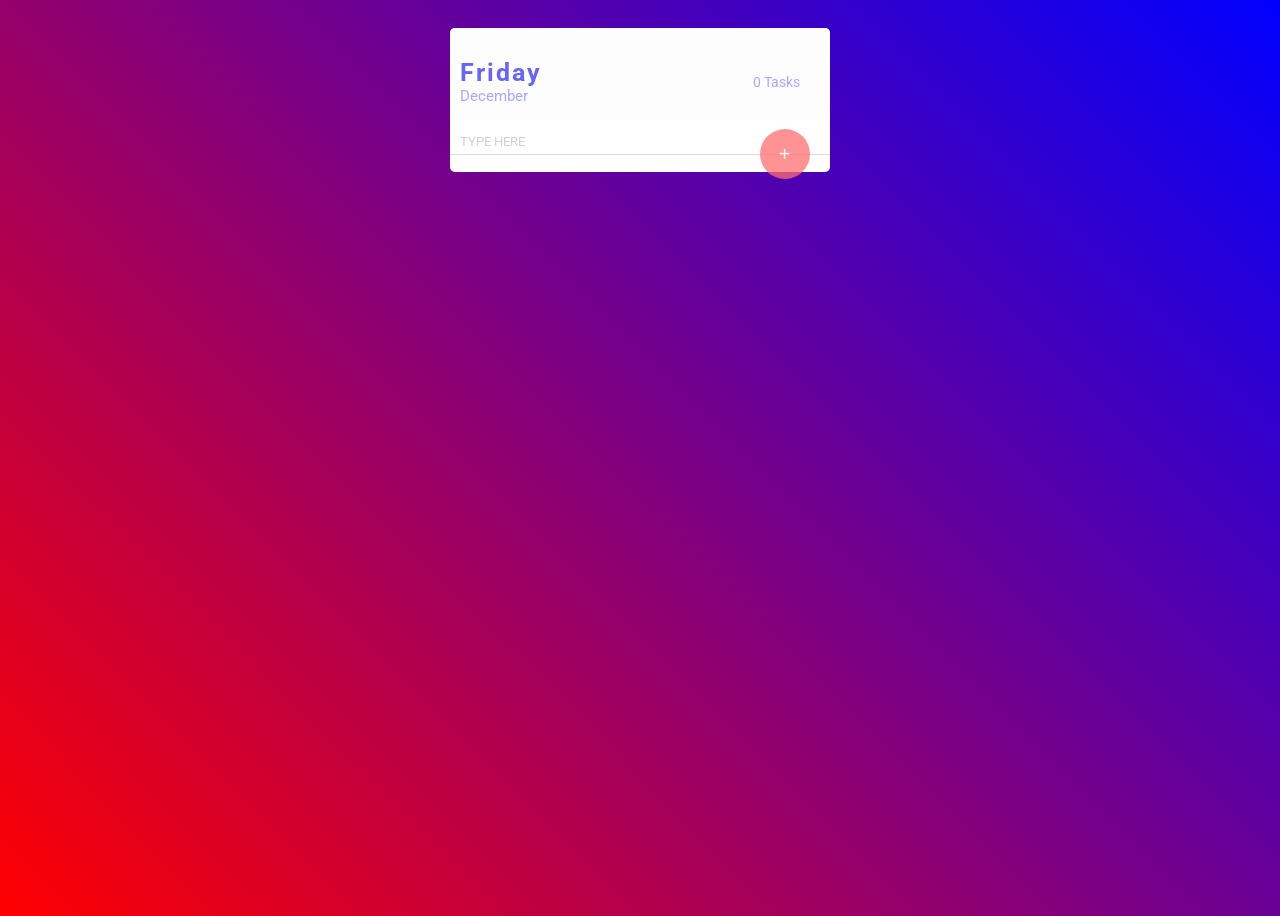
<file: index.html>
<!DOCTYPE html>
<html lang="en">

<head>
    <meta charset="UTF-8">
    <meta name="viewport" content="width=device-width, initial-scale=1.0">
    <meta http-equiv="X-UA-Compatible" content="ie=edge">
    <title>TODO LIST</title>
    <link rel="stylesheet" type="text/css" href="./css/style.css" />
    <link href="https://fonts.googleapis.com/css?family=Roboto:300,400,700" rel="stylesheet">
</head>

<body>
    <div class="wrap">
        <div class="wrap-elem">
            <div class="head">
                <div class="day-wrap">
                    <div id="day"><span id="date">25</span></div>
                    <div id="month">March</div>
                </div>
                <div id="tasks"><span class="tasknr">0</span>Tasks</div>
            </div>
            <div class="comp-wrap">
                <input id="input" class="wrap_input" placeholder="Type Here" type="text" maxlength="36">
                <button class="btn" onclick="addData();clearInput()">+</button>
            </div>
            <ul class="my-list"></ul>
        </div>
    </div>
    <script type="text/javascript" src="./js/test.js"></script>
</body>

</html>
</file>
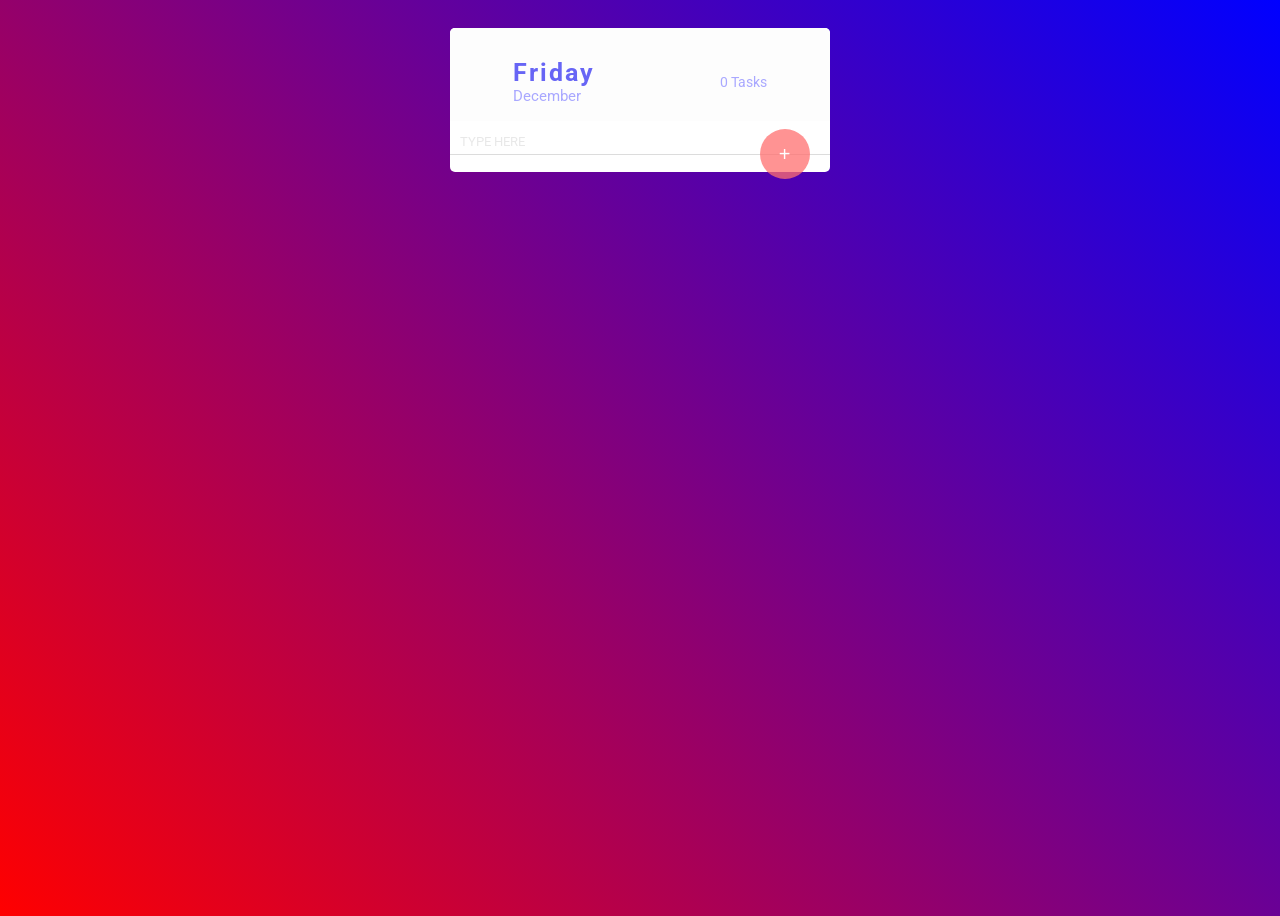
<file: TODO-List-master/index.html>
<!DOCTYPE html>
<html lang="en">

<head>
    <meta charset="UTF-8">
    <meta name="viewport" content="width=device-width, initial-scale=1.0">
    <meta http-equiv="X-UA-Compatible" content="ie=edge">
    <title>TODO LIST</title>
    <link rel="stylesheet" type="text/css" href="./css/style.css" />
    <link href="https://fonts.googleapis.com/css?family=Roboto:300,400,700" rel="stylesheet">
</head>

<body>
    <div class="wrap">
        <div class="wrap-elem">
            <div class="head">
                <div class="day-wrap">
                    <div id="day"></div>
                    <div id="month"></div>
                </div>
                <div id="tasks"><span class="tasknr">0</span>Tasks</div>
            </div>
            <div class="comp-wrap">
                <input id="input" class="wrap_input" placeholder="Type Here" type="text">
                <button class="btn" onclick="addData();clearInput()" onkeyup="myFunction()">+</button>
            </div>
            <ul class="my-list"></ul>
        </div>
    </div>
    <script type="text/javascript" src="./js/test.js"></script>
</body>

</html>
</file>
<file: css/style.css>
html {
    margin: 0;
    padding: 0;
    box-sizing: inherit;
    font-size: 62.5%;
}

body {
    box-sizing: border-box;
    background: linear-gradient(45deg, red, blue) no-repeat;
    font-family: roboto, sans-serif;
    height: 100vh;
}

.wrap {
    display: flex;
    justify-content: center;
    align-items: center;
    padding: 2rem 0;
    position: relative;
}

.wrap-elem {
    width: 30%;
    display: flex;
    justify-content: flex-start;
    align-items: center;
    flex-direction: column;
    height: 100%;
    border-radius: 5px;
    background-color: #ffffff;
}

@media only screen and (min-width:360px) and (max-width:768px) {
    .wrap-elem {
        width: 100%;
    }
}

/*list component*/
.my-list {
    width: 100%;
    margin-top: -7px;
    padding: 0;
}

.item {
    list-style: none;
    width: 100%;
    height: 50px;
    background-color: #ffffff;
    margin: 2px 0 0 0;
    text-transform: capitalize;
    display: flex;
    justify-content: start;
    align-items: center;
    font-size: 1.5rem;
    border-bottom: 1px solid gainsboro;
    font-family: roboto, sans-serif;
}

.item:hover::before {
    content: "";
    display: block;
    width: 3px;
    height: 100%;
    background-color: #6765f5;
}

.item:hover {
    background-color: rgb(243, 243, 243);
}

.itemtext {
    padding: 0 2rem;
    color: rgba(19, 18, 18, 0.603);
    font-family: roboto, sans-serif;
    font-weight: 700;
    display: block;
    width: 75%;
}
.close{
    width: 15px;
    height: 15px;
    border: 2px solid rgba(128, 128, 128, 0.55);
    margin-right: 18px;
    border-radius: 50px;
    text-align: center;
    font-size: 2.5rem;
    color: rgba(128, 128, 128, 0.55);
    line-height: 15px;
    transform: rotate(134deg);
    cursor: pointer;
}


/*head component*/
.head {
    display: flex;
    justify-content: space-between;
    font-size: 1.5rem;
    color: #6765f5;
    background-color: rgb(253, 253, 253);
    width: 100%;
    padding: 3rem 0;
    border-radius: 5px 5px 0 0;
}
.day-wrap{
    padding: 0 1rem;
}



#day {
    font-size: 2.5rem;
    font-weight: bold;
    letter-spacing: 2px;
}

@media only screen and (max-width:768px) {
    #day {
        font-size: 2.2rem;
    }
}

#month {
    font-size: 1.5rem;
    font-weight: 400;
    color: #a9a8ff;
}

#tasks {
    color: #a9a8ff;
    display: flex;
    align-self: center;
    font-size: 1.4rem;
    padding: 0 3rem;
}

.tasknr {
    margin-right: 3px;
}

.comp-wrap {
    width: 100%;
    display: flex;
    align-items: center;
    justify-content: center;
    position: relative;
    top: -14px;
}

/*input component*/
.wrap_input {
    width: 100%;
    padding: 0 10px;
    border: transparent;
    border-bottom: 1px solid gainsboro;
    padding: 1.3rem 10px;
    padding-bottom: 5px;
    color: #8d8d8d;
}

.wrap_input:focus {
    border-bottom: 2px solid #a9a8ff;
    outline: none;
    transition: all .5s ease;
    color: #8d8d8d;
    text-transform: uppercase;
    font-family: roboto, sans-serif;
}

::placeholder {
    text-transform: uppercase;
    color: rgba(184, 184, 184, 0.658);
    font-family: roboto, sans-serif;

}

.bla::placeholder {
    color: rgba(255, 57, 57, 0.712);
    text-transform: uppercase;
    font-family: roboto, sans-serif;
    font-weight: 700;
    letter-spacing: 2px;
    transition: all 1s ease;
}

.btn {
    right: 0;
    margin-right: 20px;
    width: 50px;
    height: 50px;
    border: none;
    font-size: 2rem;
    color: white;
    background-color: rgba(255, 112, 112, 0.753);
    border-radius: 50%;
    position: absolute;
    top: 24%;
    outline: none;
}

@media only screen and (max-width:1024px) {
    .btn {
        width: 40px;
        height: 40px;
        top: 41%;
    }
}
</file>
<file: TODO-List-master/css/style.css>
html {
    margin: 0;
    padding: 0;
    box-sizing: inherit;
    font-size: 62.5%;
}

body {
    box-sizing: border-box;
    background: linear-gradient(45deg, red, blue) no-repeat;
    font-family: roboto, sans-serif;
    height: 100vh;
    background: cover;
}

.wrap {
    display: flex;
    justify-content: center;
    align-items: center;
    padding: 2rem 0;
    position: relative;
}

.wrap-elem {
    width: 30%;
    display: flex;
    justify-content: flex-start;
    align-items: center;
    flex-direction: column;
    height: 100%;
    border-radius: 5px;
    background-color: #ffffff;
}

/*list component*/
.my-list {
    width: 100%;
    margin-top: -7px;
    padding: 0;
}

.item {
    list-style: none;
    width: 100%;
    height: 50px;
    background-color: #ffffff;
    margin: 2px 0 0 0;
    text-transform: capitalize;
    display: flex;
    align-items: center;
    font-size: 1.5rem;
    border-bottom: 1px solid gainsboro;
    font-family: roboto, sans-serif;
}
.item:hover::before{
    content: "";
    display: block;
    width: 3px;
    height: 100%;
    background-color: #6765f5;
}
.item:hover{
    background-color: rgb(243, 243, 243);
}
.itemtext{
    padding: 0 2rem;
    color: rgba(19, 18, 18, 0.603);
    font-family: roboto,sans-serif;
    font-weight: 700;
    /*color: #c5c5c5;   when is cliked*/
}


/*head component*/
.head {
    display: flex;
    justify-content: space-around;
    font-size: 1.5rem;
    color: #6765f5;
    background-color: rgb(253, 253, 253);
    width: 100%;
    padding: 3rem 0;
    border-radius: 5px 5px 0 0;
}

#day {
    font-size: 2.5rem;
    font-weight: bold;
    letter-spacing: 2px;
}

#month {
    font-size: 1.5rem;
    font-weight: 400;
    color: #a9a8ff;
}

#tasks {
    color: #a9a8ff;
    display: flex;
    align-self: center;
    font-size: 1.4rem;
}

.tasknr {
    margin-right: 3px;
}

.comp-wrap {
    width: 100%;
    display: flex;
    align-items: center;
    justify-content: center;
    position: relative;
    top: -14px;
}

/*input component*/
.wrap_input {
    width: 100%;
    padding: 0 10px;
    border: transparent;
    border-bottom: 1px solid gainsboro;
    padding: 1.3rem 10px;
    padding-bottom: 5px;
    color: #8d8d8d; 
}

.wrap_input:focus {
    border-bottom: 2px solid #a9a8ff;
    outline: none;
    transition: all .5s ease;
    color: #8d8d8d; 
    text-transform: uppercase;
    font-family: roboto,sans-serif; 
}

::placeholder {
    text-transform: uppercase;
    color: rgba(220, 220, 220, 0.658);
    font-family: roboto, sans-serif;

}
.bla::placeholder{
    color: rgba(255, 57, 57, 0.712);
    text-transform: uppercase;
    font-family: roboto, sans-serif;
    font-weight: 700;
    letter-spacing: 2px;
    transition: all 1s ease;
}

.btn {
    right: 0;
    margin-right: 20px;
    width: 50px;
    height: 50px;
    border: none;
    font-size: 2rem;
    color: white;
    background-color: rgba(255, 112, 112, 0.753);
    border-radius: 50%;
    position: absolute;
    top: 24%;
    outline: none;
}
</file>
